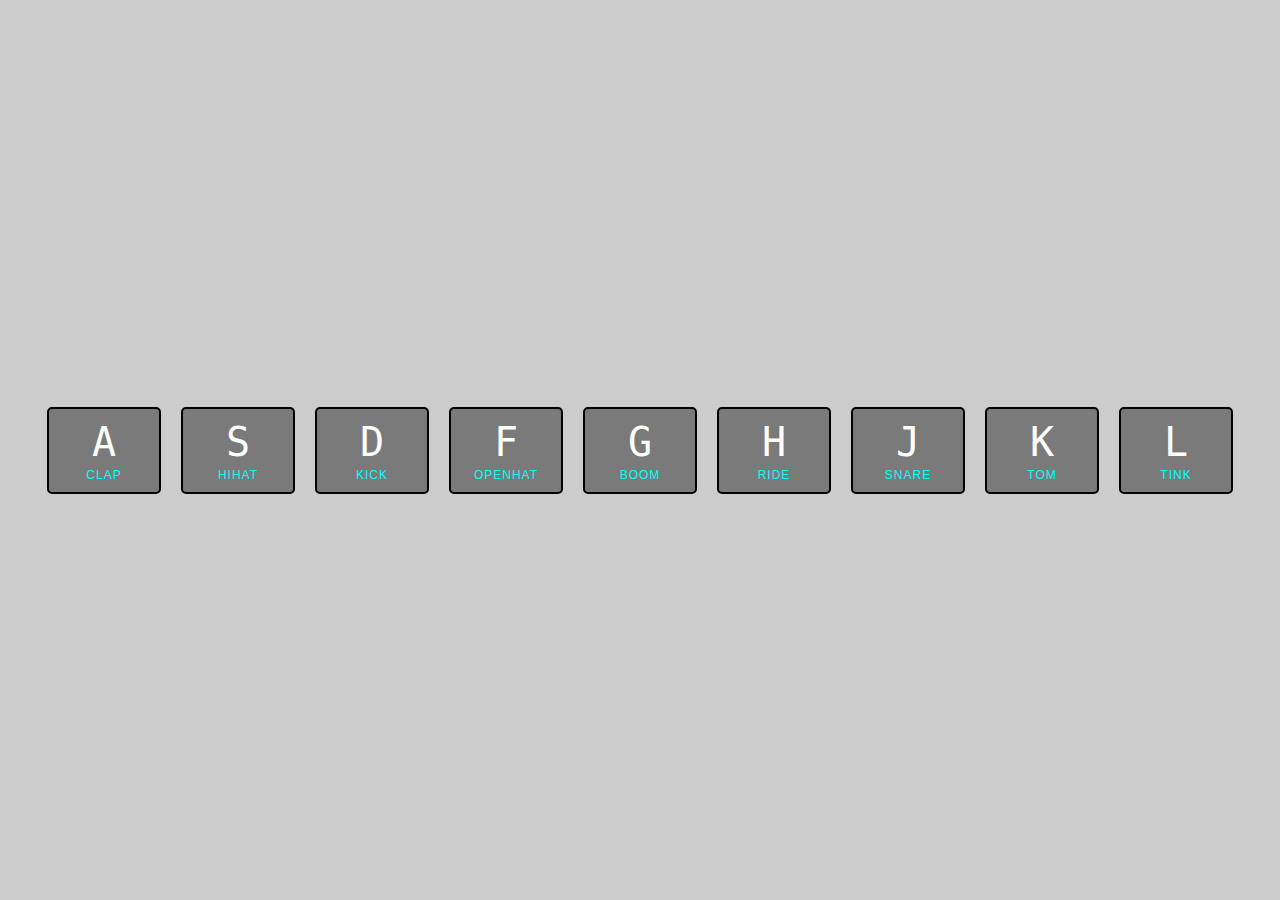
<file: Challenges/01 - JavaScript Drum Kit/index.html>
<!DOCTYPE html>
<html lang="en">
<head>
  <meta charset="UTF-8">
  <title>JS Drum Kit</title>
  <link rel="stylesheet" href="style.css">
</head>
<body>


  <div class="keys">
    <div data-key="65" class="key">
      <kbd>A</kbd>
      <span class="sound">clap</span>
    </div>
    <div data-key="83" class="key">
      <kbd>S</kbd>
      <span class="sound">hihat</span>
    </div>
    <div data-key="68" class="key">
      <kbd>D</kbd>
      <span class="sound">kick</span>
    </div>
    <div data-key="70" class="key">
      <kbd>F</kbd>
      <span class="sound">openhat</span>
    </div>
    <div data-key="71" class="key">
      <kbd>G</kbd>
      <span class="sound">boom</span>
    </div>
    <div data-key="72" class="key">
      <kbd>H</kbd>
      <span class="sound">ride</span>
    </div>
    <div data-key="74" class="key">
      <kbd>J</kbd>
      <span class="sound">snare</span>
    </div>
    <div data-key="75" class="key">
      <kbd>K</kbd>
      <span class="sound">tom</span>
    </div>
    <div data-key="76" class="key">
      <kbd>L</kbd>
      <span class="sound">tink</span>
    </div>
  </div>

  <audio data-key="65" src="sounds/clap.wav"></audio>
  <audio data-key="83" src="sounds/hihat.wav"></audio>
  <audio data-key="68" src="sounds/kick.wav"></audio>
  <audio data-key="70" src="sounds/openhat.wav"></audio>
  <audio data-key="71" src="sounds/boom.wav"></audio>
  <audio data-key="72" src="sounds/ride.wav"></audio>
  <audio data-key="74" src="sounds/snare.wav"></audio>
  <audio data-key="75" src="sounds/tom.wav"></audio>
  <audio data-key="76" src="sounds/tink.wav"></audio>

<script src="script.js"></script>

</body>
</html>
</file>
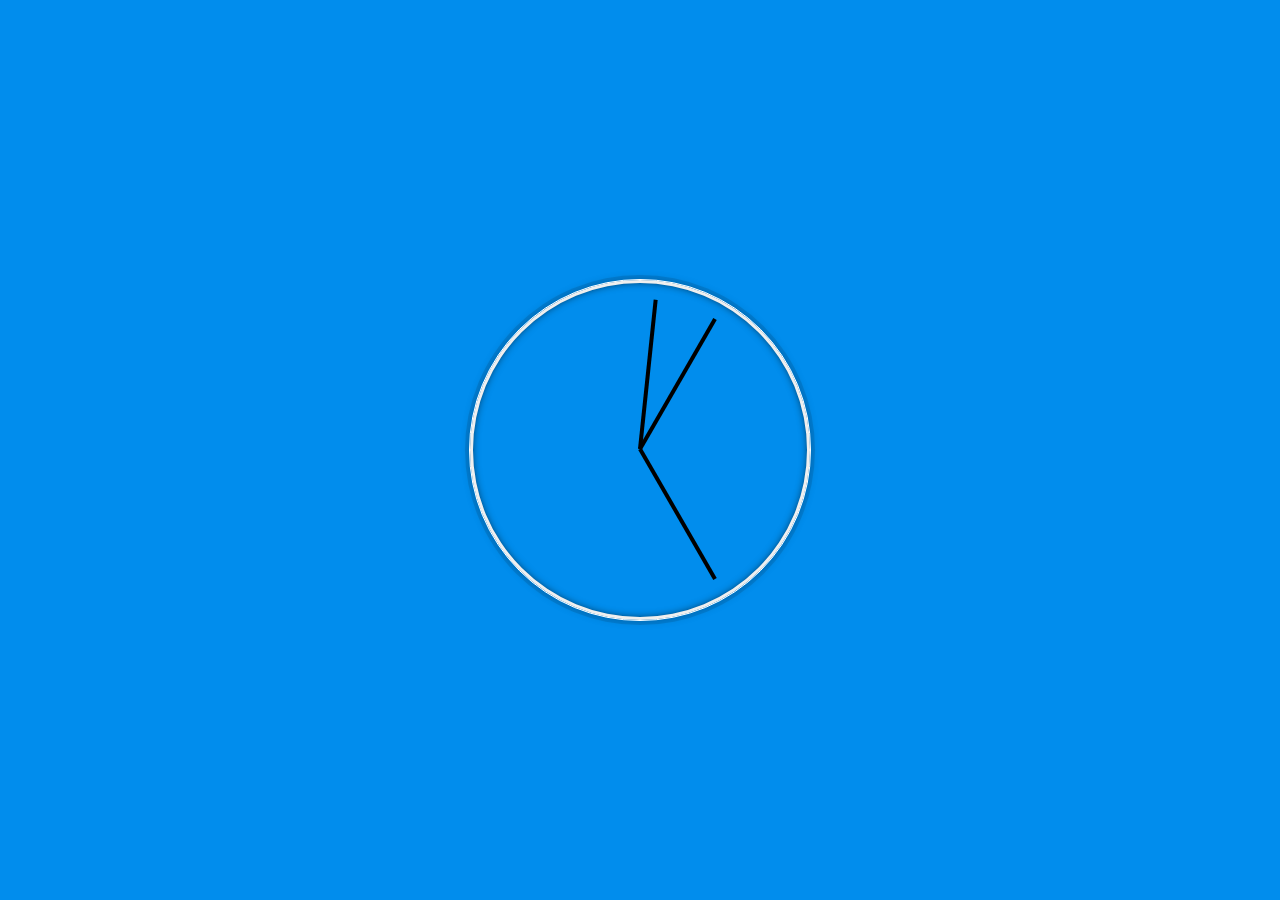
<file: Challenges/02 - JS and CSS Clock/index.html>
<!DOCTYPE html>
<html lang="en">
<head>
  <meta charset="UTF-8">
  <title>JS + CSS Clock</title>
  <link rel="stylesheet" href="style.css">
</head>
<body>

    <div class="clock">
      <div class="clock-face">
        <div class="hand hour-hand"></div>
        <div class="hand min-hand"></div>
        <div class="hand second-hand"></div>
      </div>
    </div>

<script src="script.js"></script>

</body>
</html>
</file>
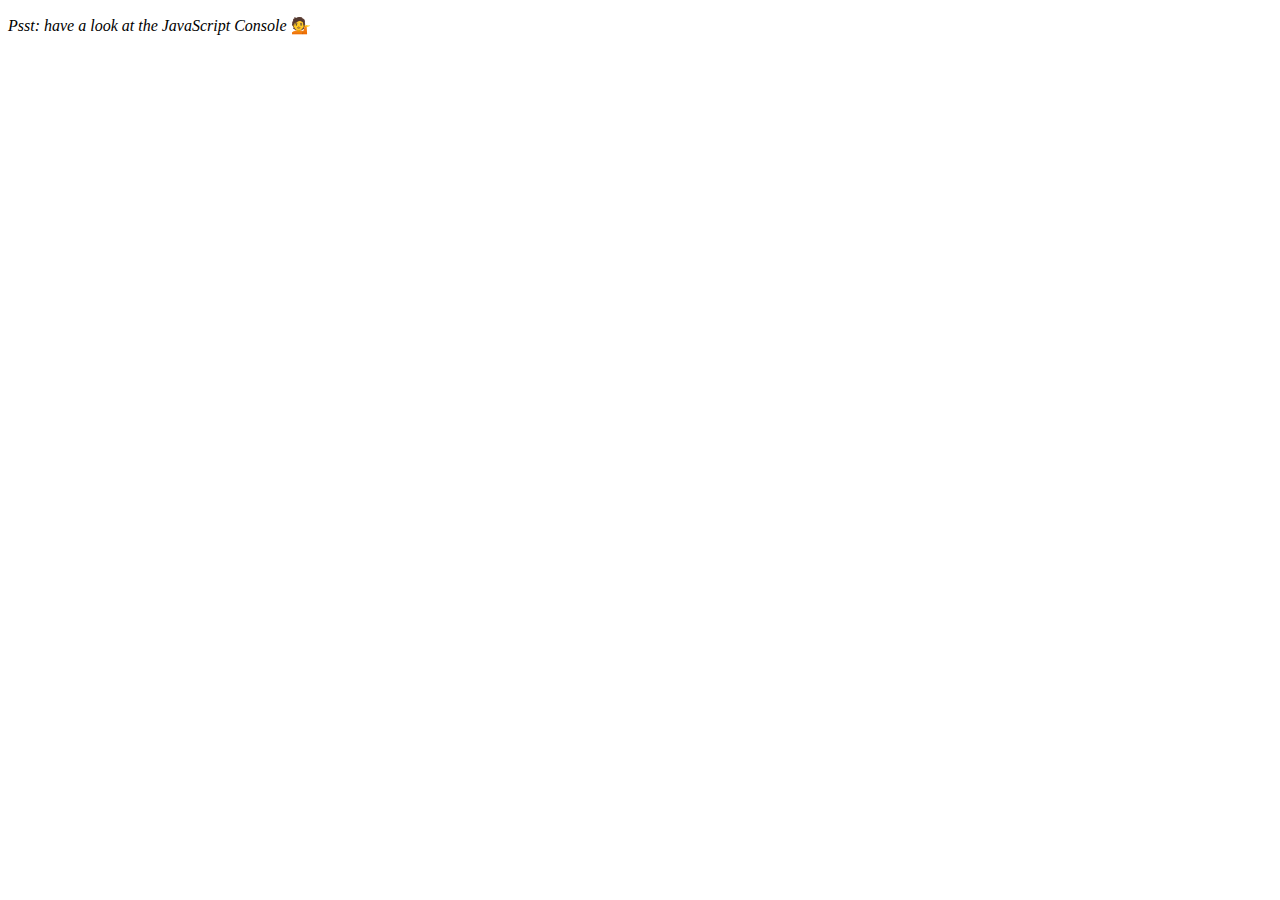
<file: Challenges/04 - Array Cardio Day 1/index.html>
<!DOCTYPE html>
<html lang="en">
<head>
  <meta charset="UTF-8">
  <title>Array Cardio 💪</title>
</head>
<body>
  <p><em>Psst: have a look at the JavaScript Console</em> 💁</p>
  <script src="script.js"></script>
</body>
</html>
</file>
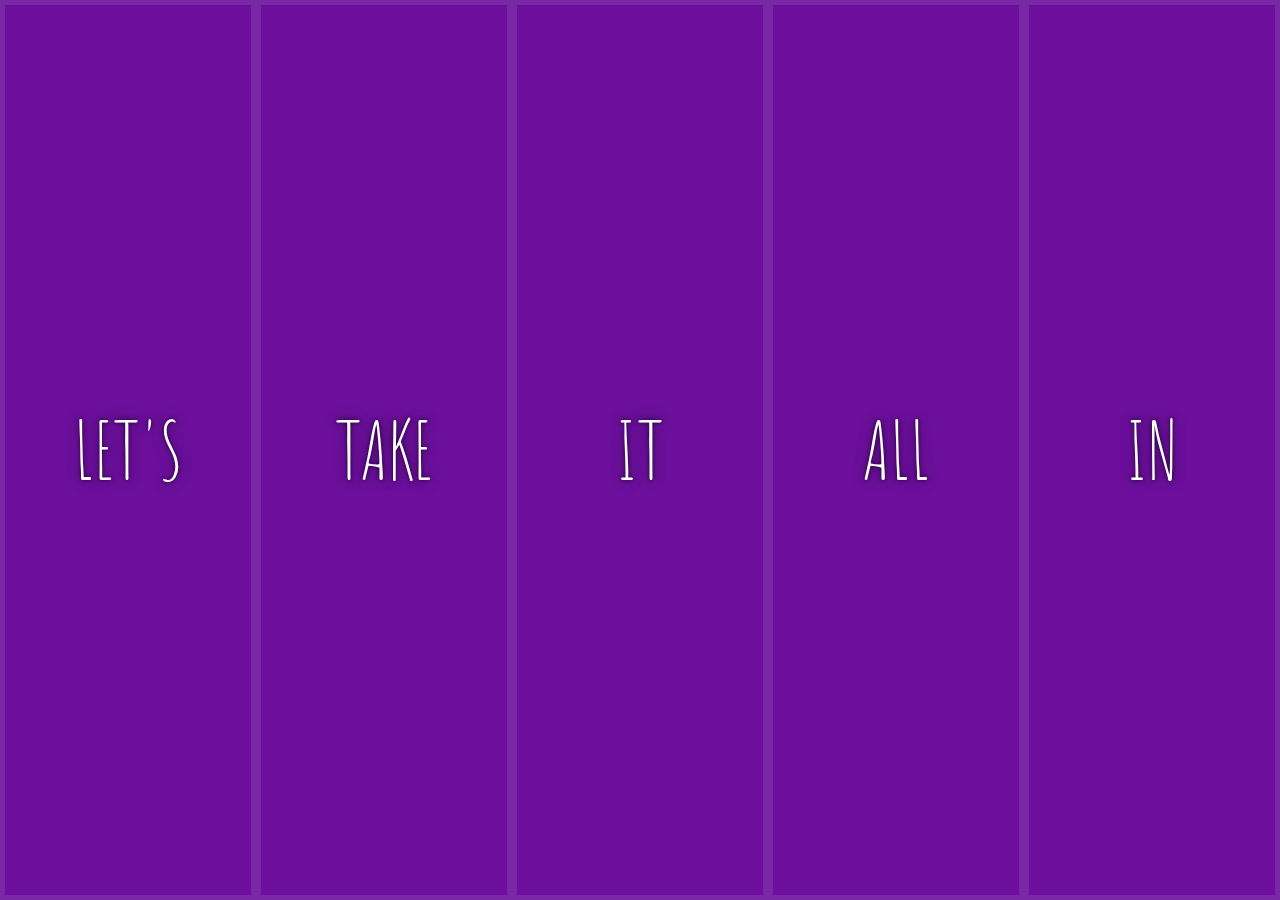
<file: Challenges/05 - Flex Panel Gallery/index.html>
<!DOCTYPE html>
<html lang="en">
<head>
  <meta charset="UTF-8">
  <title>Flex Panels 💪</title>
  <link href='https://fonts.googleapis.com/css?family=Amatic+SC' rel='stylesheet' type='text/css'>
  <link rel="stylesheet" href="style.css">
</head>

<body>
  <div class="panels">
    <div class="panel panel1">
      <p>Hey</p>
      <p>Let's</p>
      <p>Dance</p>
    </div>
    <div class="panel panel2">
      <p>Give</p>
      <p>Take</p>
      <p>Receive</p>
    </div>
    <div class="panel panel3">
      <p>Experience</p>
      <p>It</p>
      <p>Today</p>
    </div>
    <div class="panel panel4">
      <p>Give</p>
      <p>All</p>
      <p>You can</p>
    </div>
    <div class="panel panel5">
      <p>Life</p>
      <p>In</p>
      <p>Motion</p>
    </div>
  </div>

  <script src="script.js"></script>

</body>
</html>
</file>
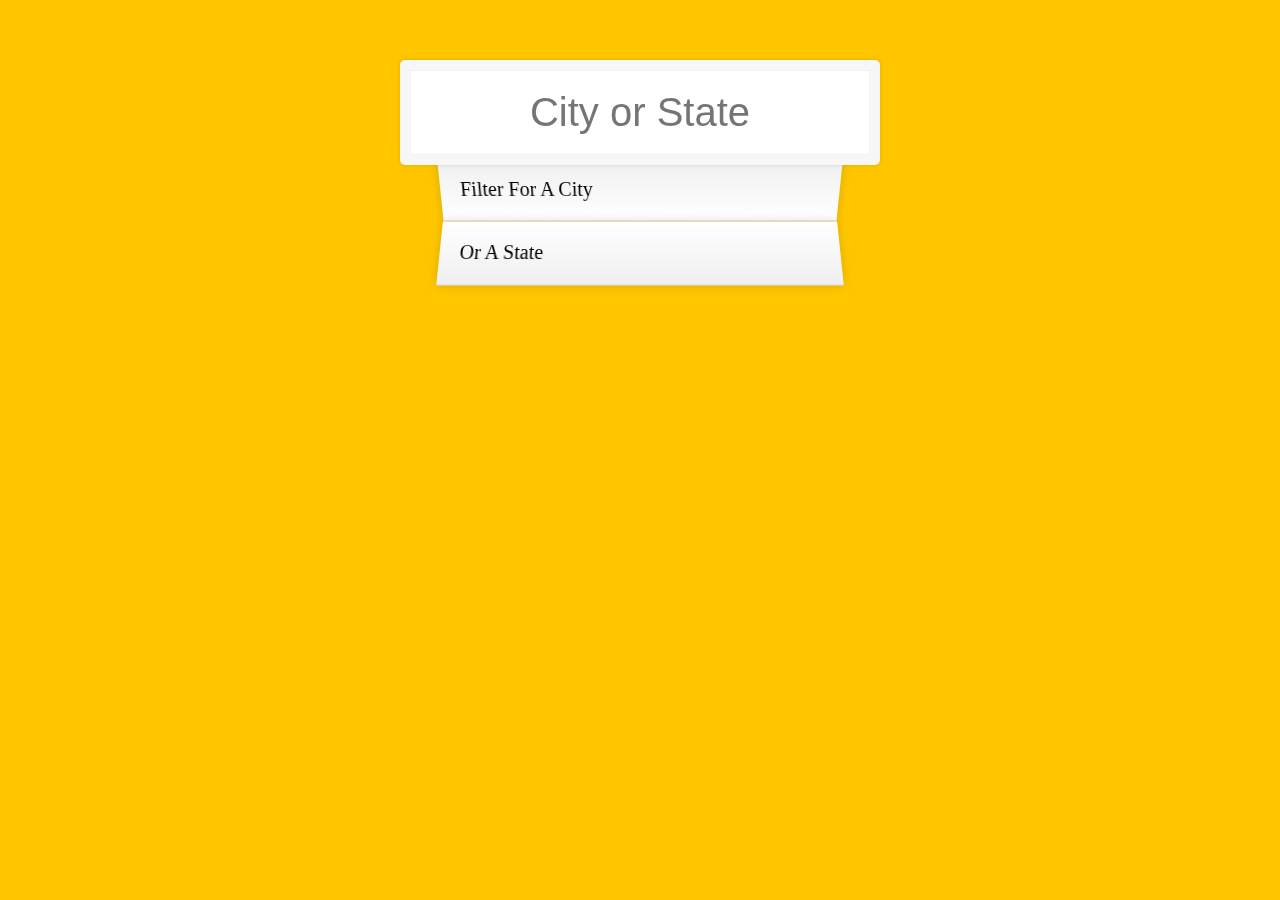
<file: Challenges/06 - AJAX Type Ahead/index.html>
<!DOCTYPE html>
<html lang="en">
<head>
  <meta charset="UTF-8">
  <title>Type Ahead 👀</title>
  <link rel="stylesheet" href="style.css">
</head>
<body>

  <form class="search-form">
    <input type="text" class="search" placeholder="City or State">
    <ul class="suggestions">
      <li>Filter for a city</li>
      <li>or a state</li>
    </ul>
  </form>

  <script src="script.js"></script>

  </body>
</html>
</file>
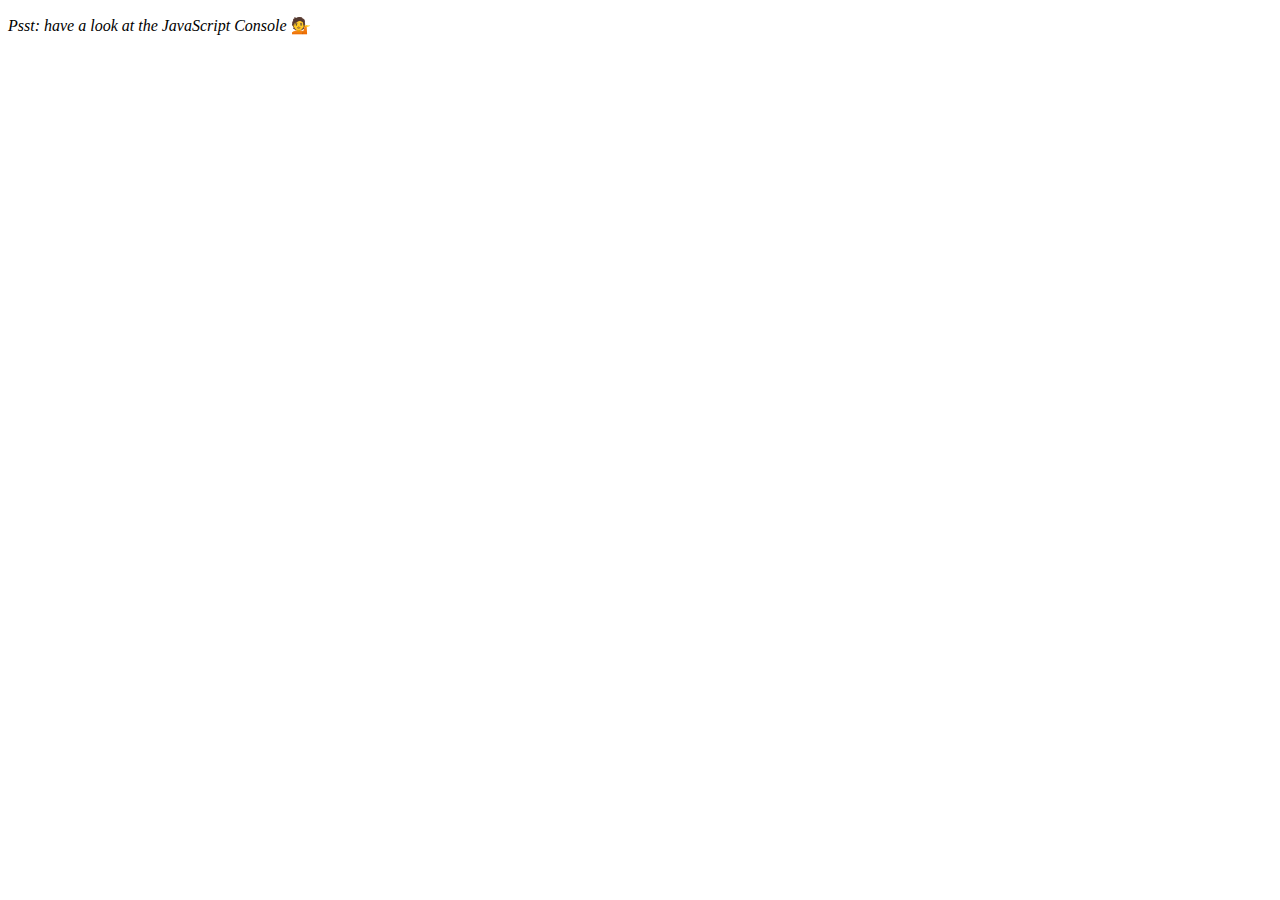
<file: Challenges/07 - Array Cardio Day 2/index.html>
<!DOCTYPE html>
<html lang="en">
<head>
  <meta charset="UTF-8">
  <title>Array Cardio 💪💪</title>
</head>
<body>
  <p><em>Psst: have a look at the JavaScript Console</em> 💁</p>
  <script src="script.js"></script>
</body>
</html>
</file>
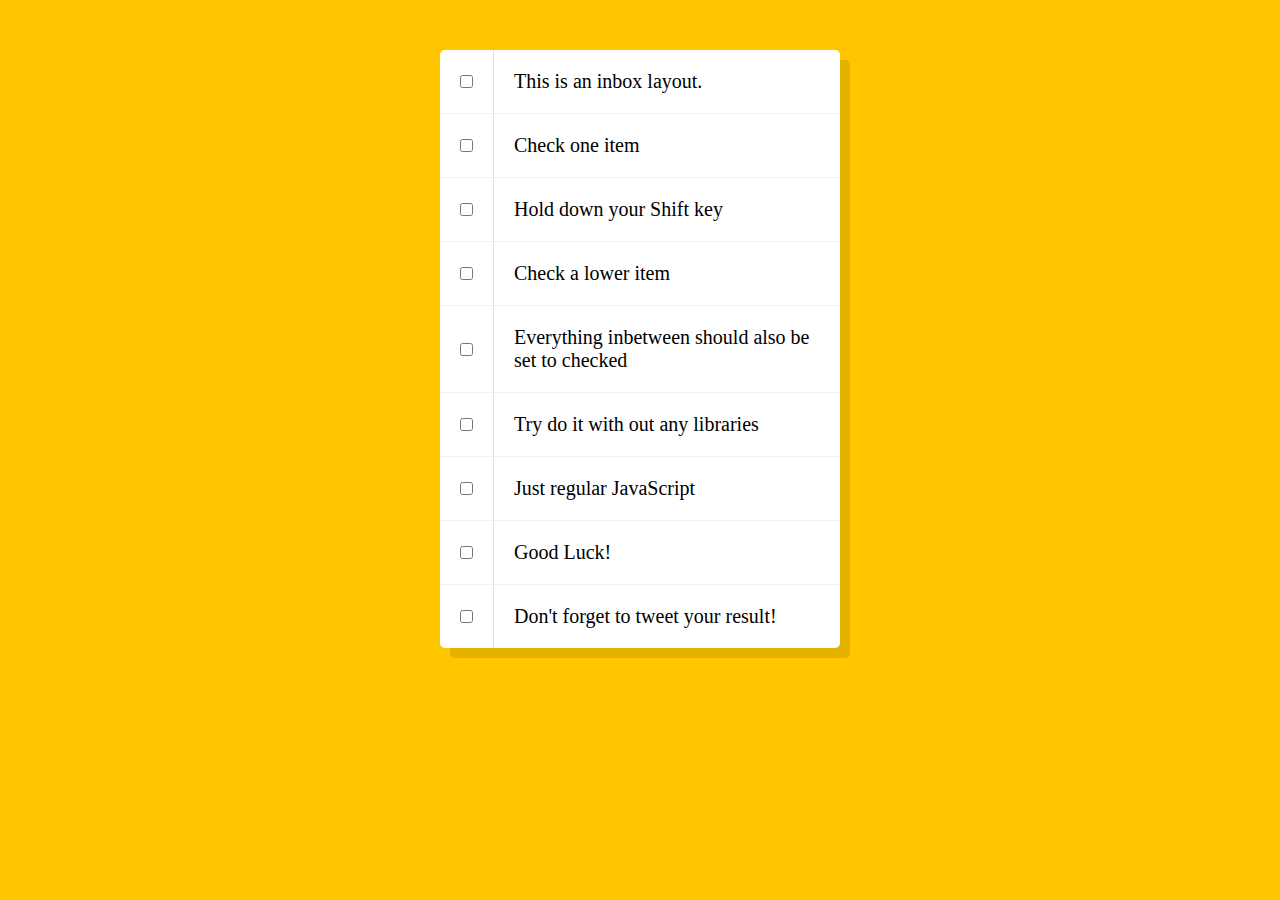
<file: Challenges/10 - Hold Shift and Check Checkboxes/index.html>
<!DOCTYPE html>
<html lang="en">
<head>
  <meta charset="UTF-8">
  <title>Hold Shift to Check Multiple Checkboxes</title>
</head>
<body>
  <style>
    html {
      font-family: sans-serif;
      background:#ffc600;
    }
    .inbox {
      max-width:400px;
      margin:50px auto;
      background:white;
      border-radius:5px;
      box-shadow:10px 10px 0 rgba(0,0,0,0.1);
    }
    .item {
      display:flex;
      align-items:center;
      border-bottom: 1px solid #F1F1F1;
    }
    .item:last-child {
      border-bottom:0;
    }
    input:checked + p {
      background:#F9F9F9;
      text-decoration: line-through;
    }
    input[type="checkbox"] {
      margin:20px;
    }
    p {
      margin:0;
      padding:20px;
      transition:background 0.2s;
      flex:1;
      font-family:'helvetica neue';
      font-size: 20px;
      font-weight: 200;
      border-left: 1px solid #D1E2FF;
    }
  </style>
   <!--
   The following is a common layout you would see in an email client.
   When a user clicks a checkbox, holds Shift, and then clicks another checkbox a few rows down, all the checkboxes inbetween those two checkboxes should be checked.
  -->
  <div class="inbox">
    <div class="item">
      <input type="checkbox">
      <p>This is an inbox layout.</p>
    </div>
    <div class="item">
      <input type="checkbox">
      <p>Check one item</p>
    </div>
    <div class="item">
      <input type="checkbox">
      <p>Hold down your Shift key</p>
    </div>
    <div class="item">
      <input type="checkbox">
      <p>Check a lower item</p>
    </div>
    <div class="item">
      <input type="checkbox">
      <p>Everything inbetween should also be set to checked</p>
    </div>
    <div class="item">
      <input type="checkbox">
      <p>Try do it with out any libraries</p>
    </div>
    <div class="item">
      <input type="checkbox">
      <p>Just regular JavaScript</p>
    </div>
    <div class="item">
      <input type="checkbox">
      <p>Good Luck!</p>
    </div>
    <div class="item">
      <input type="checkbox">
      <p>Don't forget to tweet your result!</p>
    </div>
  </div>

<script>
const checkboxes = document.querySelectorAll('.inbox input[type="checkbox"]');

let lastChecked;

function handleCheck(e) {
  // Check if they have the shift key down
  // AND check that they are checking it (not unchecking it)
  let inBetween = false;
  if (e.shiftKey && this.checked) {
    // Looping through every single checkbox
    checkboxes.forEach(checkbox => {
      if (checkbox == this || checkbox === lastChecked) {
        inBetween = !inBetween;
      }

      // If it qualifies as inBetween, check it! 
      if (inBetween) {
        checkbox.checked = true;
      }
    });
  }

  lastChecked = this;
}

checkboxes.forEach(checkbox => checkbox.addEventListener('click', handleCheck));

</script>
</body>
</html>
</file>
<file: Challenges/01 - JavaScript Drum Kit/style.css>
html {
  font-size: 0.625rem;
  background-color: rgba(0,0,0,0.2);
}

body,html {
  margin: 0;
  padding: 0;
  font-family: sans-serif;
}

.keys {
  display: flex;
  flex: 1;
  min-height: 100vh;
  align-items: center;
  justify-content: center;
}

.key {
  border: .2rem solid black;
  border-radius: .5rem;
  margin: 1rem;
  font-size: 1.5rem;
  padding: 1rem .5rem;
  transition: all .07s ease;
  width: 10rem;
  text-align: center;
  color: #FFF;
  background: rgba(0,0,0,0.4);
}

.playing {
  transform: scale(1.1);
  border-color: #FF69B4;
  box-shadow: 0 0 1rem #FF69B4;
}

kbd {
  display: block;
  font-size: 4rem;
}

.sound {
  font-size: 1.2rem;
  text-transform: uppercase;
  letter-spacing: .1rem;
  color: #00FFFF;
}
</file>
<file: Challenges/02 - JS and CSS Clock/style.css>
html {
  background:#018DED url(http://unsplash.it/1500/1000?image=881&blur=50);
  background-size:cover;
  font-family:'helvetica neue';
  text-align: center;
  font-size: 10px;
}

body {
  margin: 0;
  font-size: 2rem;
  display:flex;
  flex:1;
  min-height: 100vh;
  align-items: center;
}

.clock {
  width: 30rem;
  height: 30rem;
  border:1px solid white;
  border-radius:50%;
  margin:50px auto;
  position: relative;
  padding:2rem;
  box-shadow:
    0 0 0 4px rgba(0,0,0,0.1),
    inset 0 0 0 3px #EFEFEF,
    inset 0 0 10px black,
    0 0 10px rgba(0,0,0,0.2);
}

.clock-face {
  position: relative;
  width: 100%;
  height: 100%;
  transform: translateY(-3px);
}

.hand {
  width:50%;
  height:4px;
  background:black;
  position: absolute;
  top:50%;
  transform-origin: 100%;
  transform: rotate(90deg);
  transition: all 0.05s;
  transition-timing-function: cubic-bezier(0.1, 2.7, 0.58, 1);
}
</file>
<file: Challenges/05 - Flex Panel Gallery/style.css>
html {
  box-sizing: border-box;
  background:#ffc600;
  font-family:'helvetica neue';
  font-size: 20px;
  font-weight: 200;
}
body {
  margin: 0;
}
*, *:before, *:after {
  box-sizing: inherit;
}

.panels {
  min-height:100vh;
  overflow: hidden;
  display: flex;
}

.panel {
  background:#6B0F9C;
  box-shadow:inset 0 0 0 5px rgba(255,255,255,0.1);
  color:white;
  text-align: center;
  align-items:center;
  /* Safari transitionend event.propertyName === flex */
  /* Chrome + FF transitionend event.propertyName === flex-grow */
  transition:
    font-size 0.7s cubic-bezier(0.61,-0.19, 0.7,-0.11),
    flex 0.7s cubic-bezier(0.61,-0.19, 0.7,-0.11),
    background 0.2s;
  font-size: 20px;
  background-size:cover;
  background-position:center;
  flex: 1;
  justify-content: center;
  display: flex;
  flex-direction: column;
}


.panel1 { background-image:url(https://source.unsplash.com/gYl-UtwNg_I/1500x1500); }
.panel2 { background-image:url(https://source.unsplash.com/1CD3fd8kHnE/1500x1500); }
.panel3 { background-image:url(https://images.unsplash.com/photo-1465188162913-8fb5709d6d57?ixlib=rb-0.3.5&q=80&fm=jpg&crop=faces&cs=tinysrgb&w=1500&h=1500&fit=crop&s=967e8a713a4e395260793fc8c802901d); }
.panel4 { background-image:url(https://source.unsplash.com/ITjiVXcwVng/1500x1500); }
.panel5 { background-image:url(https://source.unsplash.com/3MNzGlQM7qs/1500x1500); }

/* Flex Items */
.panel > * {
  margin:0;
  width: 100%;
  transition:transform 0.5s;
  flex: 1 0 auto;
  display:flex;
  justify-content: center;
  align-items: center;
}

.panel > *:first-child { transform: translateY(-100%); }
.panel.open-active > *:first-child { transform: translateY(0); }
.panel > *:last-child { transform: translateY(100%); }
.panel.open-active > *:last-child { transform: translateY(0); }

.panel p {
  text-transform: uppercase;
  font-family: 'Amatic SC', cursive;
  text-shadow:0 0 4px rgba(0, 0, 0, 0.72), 0 0 14px rgba(0, 0, 0, 0.45);
  font-size: 2em;
}
.panel p:nth-child(2) {
  font-size: 4em;
}

.panel.open {
  flex: 5;
  font-size:40px;
}
</file>
<file: Challenges/06 - AJAX Type Ahead/style.css>
html {
      box-sizing: border-box;
      background:#ffc600;
      font-family:'helvetica neue';
      font-size: 20px;
      font-weight: 200;
    }
    *, *:before, *:after {
      box-sizing: inherit;
    }
    input {
      width: 100%;
      padding:20px;
    }

    .search-form {
      max-width:400px;
      margin:50px auto;
    }

    input.search {
      margin: 0;
      text-align: center;
      outline:0;
      border: 10px solid #F7F7F7;
      width: 120%;
      left: -10%;
      position: relative;
      top: 10px;
      z-index: 2;
      border-radius: 5px;
      font-size: 40px;
      box-shadow: 0 0 5px rgba(0, 0, 0, 0.12), inset 0 0 2px rgba(0, 0, 0, 0.19);
    }


    .suggestions {
      margin: 0;
      padding: 0;
      position: relative;
      /*perspective:20px;*/
    }
    .suggestions li {
      background:white;
      list-style: none;
      border-bottom: 1px solid #D8D8D8;
      box-shadow: 0 0 10px rgba(0, 0, 0, 0.14);
      margin:0;
      padding:20px;
      transition:background 0.2s;
      display:flex;
      justify-content:space-between;
      text-transform: capitalize;
    }

    .suggestions li:nth-child(even) {
      transform: perspective(100px) rotateX(3deg) translateY(2px) scale(1.001);
      background: linear-gradient(to bottom,  #ffffff 0%,#EFEFEF 100%);
    }
    .suggestions li:nth-child(odd) {
      transform: perspective(100px) rotateX(-3deg) translateY(3px);
      background: linear-gradient(to top,  #ffffff 0%,#EFEFEF 100%);
    }

    span.population {
      font-size: 15px;
    }

    .hl {
      background:#ffc600;
    }

    a {
      color:black;
      background:rgba(0,0,0,0.1);
      text-decoration: none;
    }
</file>
